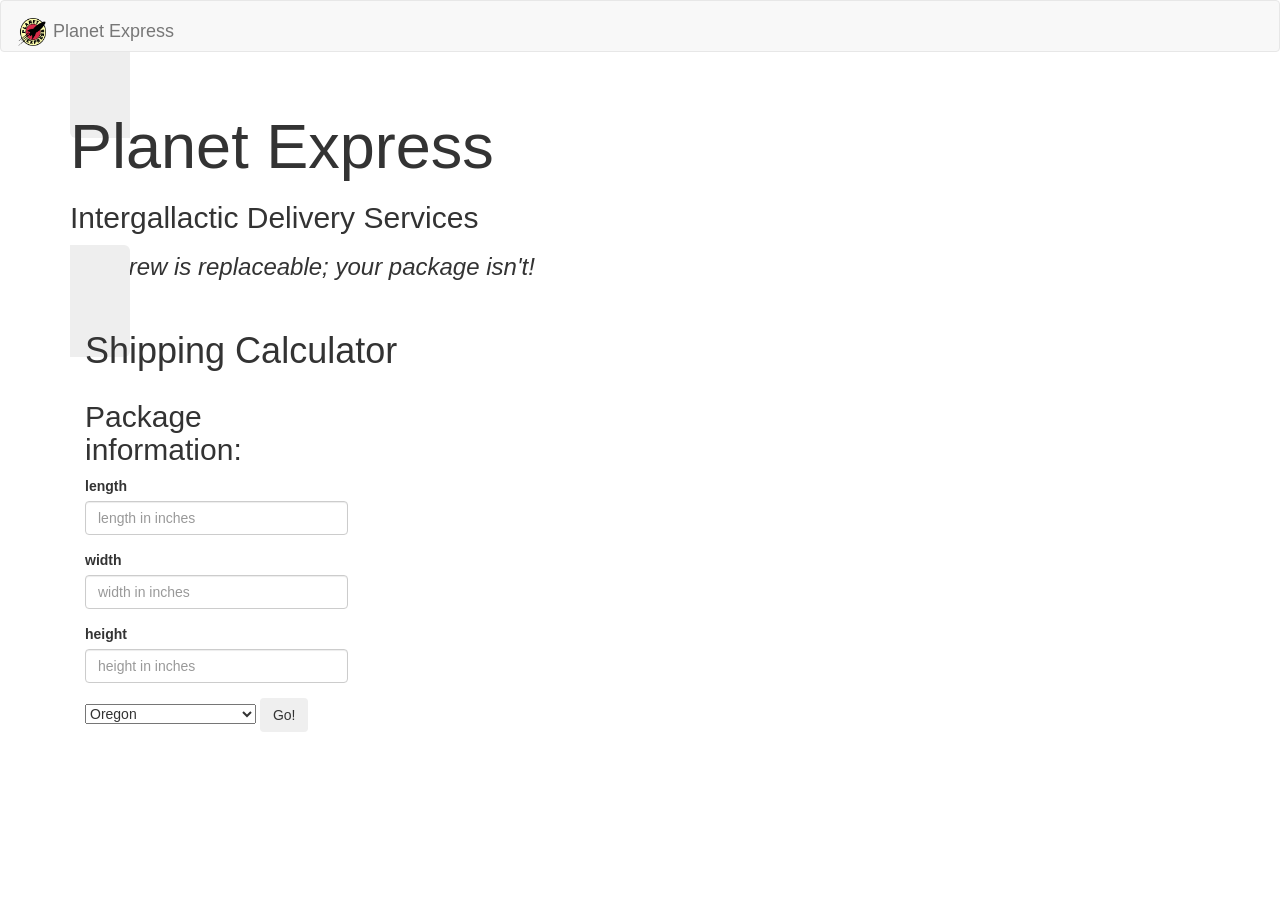
<file: index.html>
<!DOCTYPE html>
<html>
  <head>
    <link href="css/bootstrap.css" rel="stylesheet" type="text/css">
    <link href="css/styles.css" rel="stylesheet" type="text/css">
    <script src="js/jquery-1.11.0.js"></script>
    <script src="js/bootstrap.js"></script>
    <script src="js/scripts.js"></script>
    <title>Planet Express</title>
  </head>
  <body>
    <nav class="navbar navbar-default" role="navigation">
      <div class="container-fluid">
        <div class="navbar-header">
          <a class="navbar-brand" href="#"><img src="img/logo.png" width="32px" height="32px"> Planet Express</img></a>
        </div>
      </div>
    </nav>
    

    <div class="container">
      

      <span class="jumbotron">
        <h1>Planet Express</h1>
        <h2>Intergallactic Delivery Services</h2>
        <h3><em>Our crew is replaceable; your package isn't!</em></h3>
      </span>

    <div class="container">
      <h1>Shipping Calculator</h1>
      <div class="row">
        <div class="col-md-3">
          <h2>Package information:</h2>
          <form id="new-package">
            <div class="form-group">
              <label for="length">length</label>
              <input type="text" class="form-control" id="side-1" placeholder="length in inches">
            </div>
            <div class="form-group">
              <label for="width">width</label>
              <input type="text" class="form-control" id="side-2" placeholder="width in inches">
            </div>
            <div class="form-group">
              <label for="height">height</label>
              <input type="text" class="form-control" id="side-3" placeholder="height in inches">
            </div>
            <select id="planets">
              <option value="oregon">Oregon</option>
              <option value="Omicron Persei 8">Omicron Persei 8</option>
              <option value="Planet of The Moochers">Planet of The Moochers</option>
            </select>
            <button type="submit" class="btn">Go!</button>
          </form>
    </div>
      <div class="col-md-3" id="estimate">
      </div>
  </body>
</html>
</file>
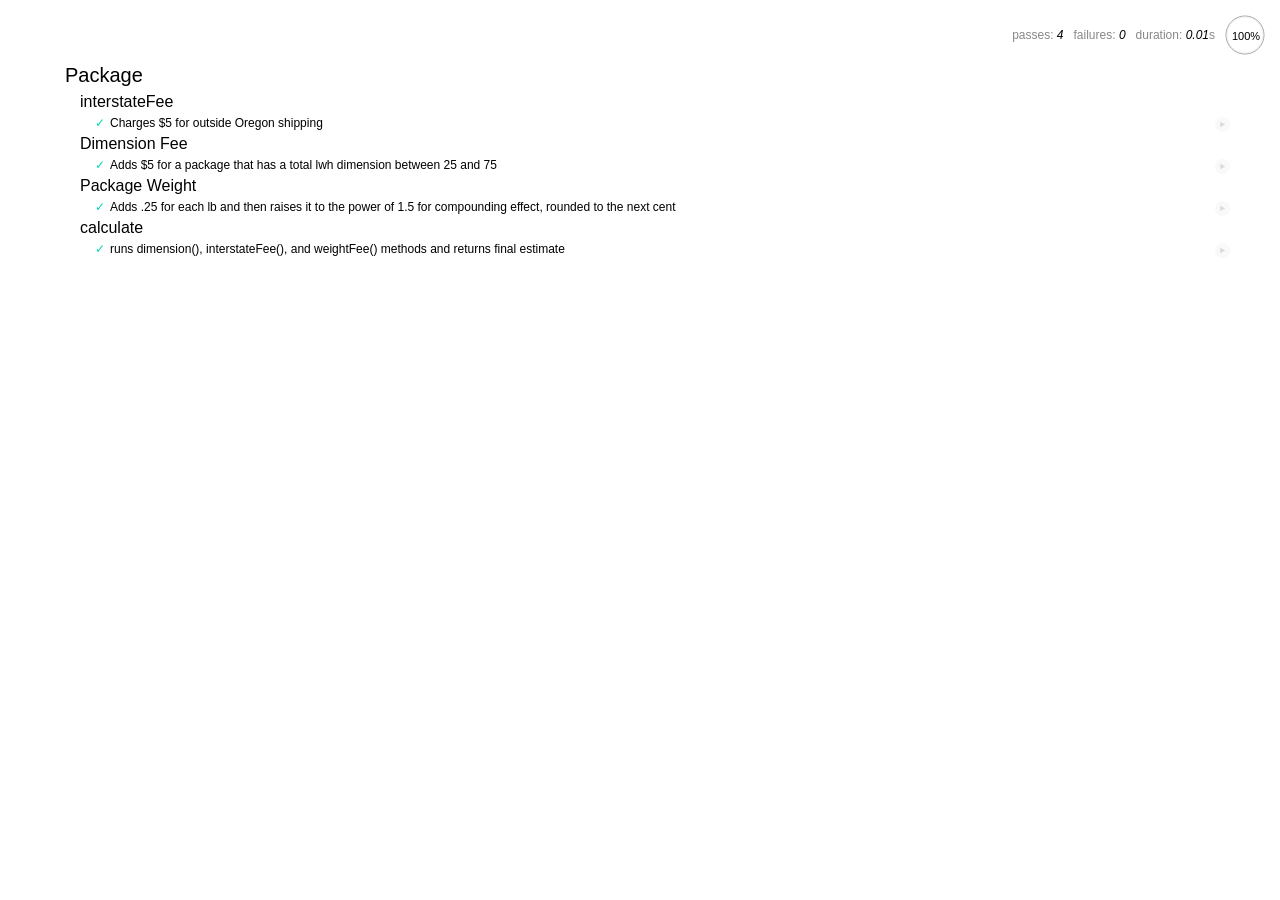
<file: spec/spec-runner.html>
<html>
<head>
  <title>Triangle</title>
  <link rel="stylesheet" href="mocha.css">
</head>
<body>
  <div id="mocha"></div>
  <script src="http://code.jquery.com/jquery-1.11.0.min.js"></script>
  <script src="../js/scripts.js"></script>
  <!--script src="../js/scriptsforeach.js"></script-->
  <script src="mocha.js"></script>
  <script src="chai.js"></script>
  <script>mocha.setup('bdd');</script>
  <script src="specs.js"></script>
  <script>
    should = chai.should();
    mocha.checkLeaks();
    mocha.globals(['jQuery']);
    mocha.run();
  </script>
</body>
</html>
</file>
<file: css/styles.css>
/*img.bg {
  position: fixed;
  opacity: 0.5;
}*/


#triangleList {
  opacity:1;
  /*display: none;*/
  background-color: transparent;
}

.contact {
	cursor: pointer;
	color: #0088cc;
}

.contact:hover {
	text-decoration: underline:
}

.container {
  opacity: 100%;
}

.navbar-brand {
}

.navbar-brand > img {
 padding:2px;
}
</file>
<file: spec/mocha.css>
@charset "utf-8";

body {
  margin:0;
}

#mocha {
  font: 20px/1.5 "Helvetica Neue", Helvetica, Arial, sans-serif;
  margin: 60px 50px;
}

#mocha ul,
#mocha li {
  margin: 0;
  padding: 0;
}

#mocha ul {
  list-style: none;
}

#mocha h1,
#mocha h2 {
  margin: 0;
}

#mocha h1 {
  margin-top: 15px;
  font-size: 1em;
  font-weight: 200;
}

#mocha h1 a {
  text-decoration: none;
  color: inherit;
}

#mocha h1 a:hover {
  text-decoration: underline;
}

#mocha .suite .suite h1 {
  margin-top: 0;
  font-size: .8em;
}

#mocha .hidden {
  display: none;
}

#mocha h2 {
  font-size: 12px;
  font-weight: normal;
  cursor: pointer;
}

#mocha .suite {
  margin-left: 15px;
}

#mocha .test {
  margin-left: 15px;
  overflow: hidden;
}

#mocha .test.pending:hover h2::after {
  content: '(pending)';
  font-family: arial, sans-serif;
}

#mocha .test.pass.medium .duration {
  background: #c09853;
}

#mocha .test.pass.slow .duration {
  background: #b94a48;
}

#mocha .test.pass::before {
  content: '✓';
  font-size: 12px;
  display: block;
  float: left;
  margin-right: 5px;
  color: #00d6b2;
}

#mocha .test.pass .duration {
  font-size: 9px;
  margin-left: 5px;
  padding: 2px 5px;
  color: #fff;
  -webkit-box-shadow: inset 0 1px 1px rgba(0,0,0,.2);
  -moz-box-shadow: inset 0 1px 1px rgba(0,0,0,.2);
  box-shadow: inset 0 1px 1px rgba(0,0,0,.2);
  -webkit-border-radius: 5px;
  -moz-border-radius: 5px;
  -ms-border-radius: 5px;
  -o-border-radius: 5px;
  border-radius: 5px;
}

#mocha .test.pass.fast .duration {
  display: none;
}

#mocha .test.pending {
  color: #0b97c4;
}

#mocha .test.pending::before {
  content: '◦';
  color: #0b97c4;
}

#mocha .test.fail {
  color: #c00;
}

#mocha .test.fail pre {
  color: black;
}

#mocha .test.fail::before {
  content: '✖';
  font-size: 12px;
  display: block;
  float: left;
  margin-right: 5px;
  color: #c00;
}

#mocha .test pre.error {
  color: #c00;
  max-height: 300px;
  overflow: auto;
}

/**
 * (1): approximate for browsers not supporting calc
 * (2): 42 = 2*15 + 2*10 + 2*1 (padding + margin + border)
 *      ^^ seriously
 */
#mocha .test pre {
  display: block;
  float: left;
  clear: left;
  font: 12px/1.5 monaco, monospace;
  margin: 5px;
  padding: 15px;
  border: 1px solid #eee;
  max-width: 85%; /*(1)*/
  max-width: calc(100% - 42px); /*(2)*/
  word-wrap: break-word;
  border-bottom-color: #ddd;
  -webkit-border-radius: 3px;
  -webkit-box-shadow: 0 1px 3px #eee;
  -moz-border-radius: 3px;
  -moz-box-shadow: 0 1px 3px #eee;
  border-radius: 3px;
}

#mocha .test h2 {
  position: relative;
}

#mocha .test a.replay {
  position: absolute;
  top: 3px;
  right: 0;
  text-decoration: none;
  vertical-align: middle;
  display: block;
  width: 15px;
  height: 15px;
  line-height: 15px;
  text-align: center;
  background: #eee;
  font-size: 15px;
  -moz-border-radius: 15px;
  border-radius: 15px;
  -webkit-transition: opacity 200ms;
  -moz-transition: opacity 200ms;
  transition: opacity 200ms;
  opacity: 0.3;
  color: #888;
}

#mocha .test:hover a.replay {
  opacity: 1;
}

#mocha-report.pass .test.fail {
  display: none;
}

#mocha-report.fail .test.pass {
  display: none;
}

#mocha-report.pending .test.pass,
#mocha-report.pending .test.fail {
  display: none;
}
#mocha-report.pending .test.pass.pending {
  display: block;
}

#mocha-error {
  color: #c00;
  font-size: 1.5em;
  font-weight: 100;
  letter-spacing: 1px;
}

#mocha-stats {
  position: fixed;
  top: 15px;
  right: 10px;
  font-size: 12px;
  margin: 0;
  color: #888;
  z-index: 1;
}

#mocha-stats .progress {
  float: right;
  padding-top: 0;
}

#mocha-stats em {
  color: black;
}

#mocha-stats a {
  text-decoration: none;
  color: inherit;
}

#mocha-stats a:hover {
  border-bottom: 1px solid #eee;
}

#mocha-stats li {
  display: inline-block;
  margin: 0 5px;
  list-style: none;
  padding-top: 11px;
}

#mocha-stats canvas {
  width: 40px;
  height: 40px;
}

#mocha code .comment { color: #ddd; }
#mocha code .init { color: #2f6fad; }
#mocha code .string { color: #5890ad; }
#mocha code .keyword { color: #8a6343; }
#mocha code .number { color: #2f6fad; }

@media screen and (max-device-width: 480px) {
  #mocha {
    margin: 60px 0px;
  }

  #mocha #stats {
    position: absolute;
  }
}
</file>
